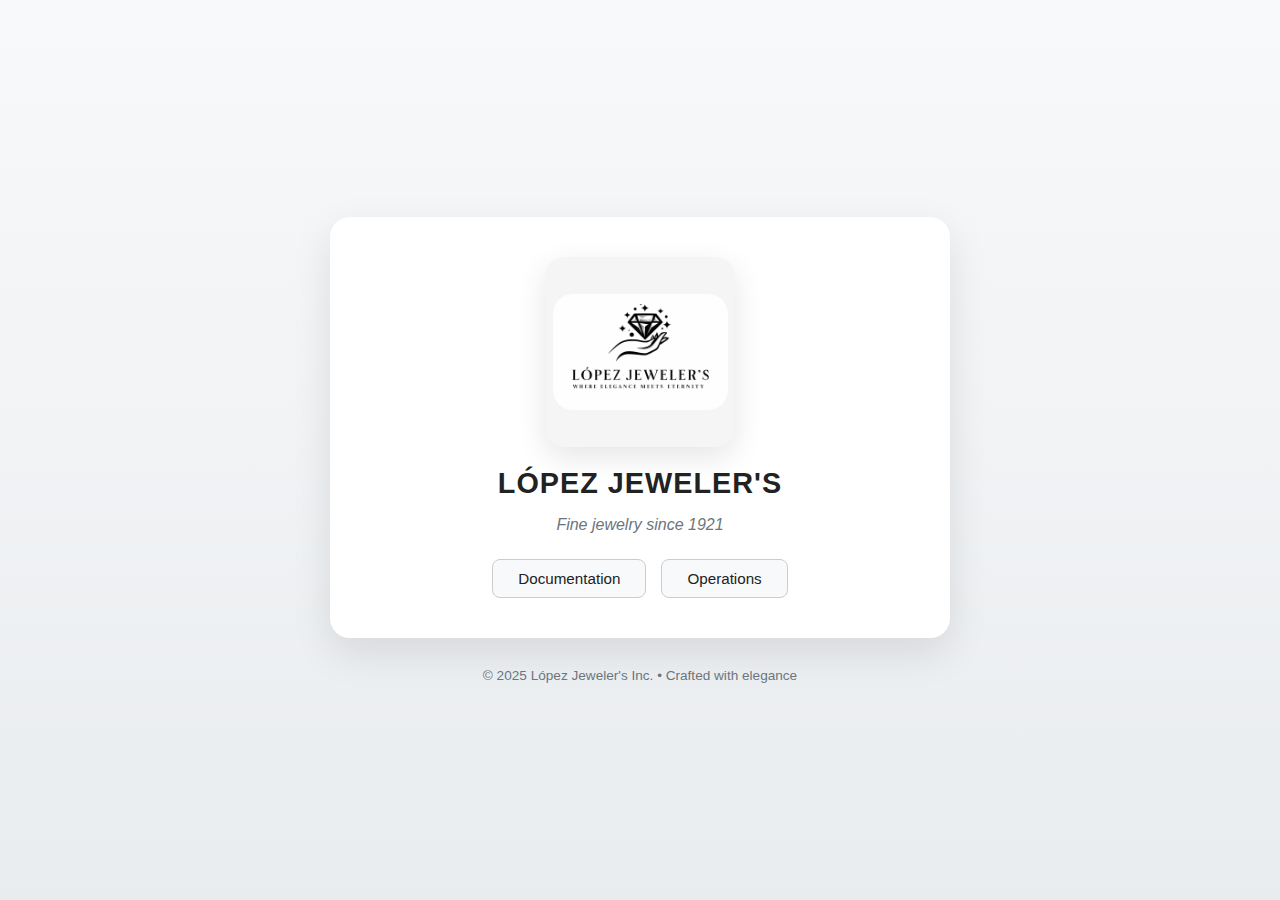
<file: app/cli/index.html>
<!DOCTYPE html>
<html lang="en">
<head>
  <meta charset="UTF-8" />
  <meta name="viewport" content="width=device-width, initial-scale=1.0" />
  <title>López Jeweler's</title>

  <link rel="stylesheet" href="style.css" />
</head>

<body>
  <main class="main-container">
    <div class="card">
      <div class="logo-container">
        <img src="img/logo.png" alt="López Jeweler's" class="logo-img" />
      </div>

      <h1 class="site-title">López Jeweler's</h1>
      <p class="subtitle">Fine jewelry since 1921</p>

      <div class="button-group">
        <button id="Documentation" class="btn">Documentation</button>
        <button id="Operations" class="btn">Operations</button>
      </div>
    </div>

    <footer class="footer">
      © 2025 López Jeweler's Inc. • Crafted with elegance
    </footer>
  </main>

  <script src="script.js"></script>
</body>
</html>
</file>
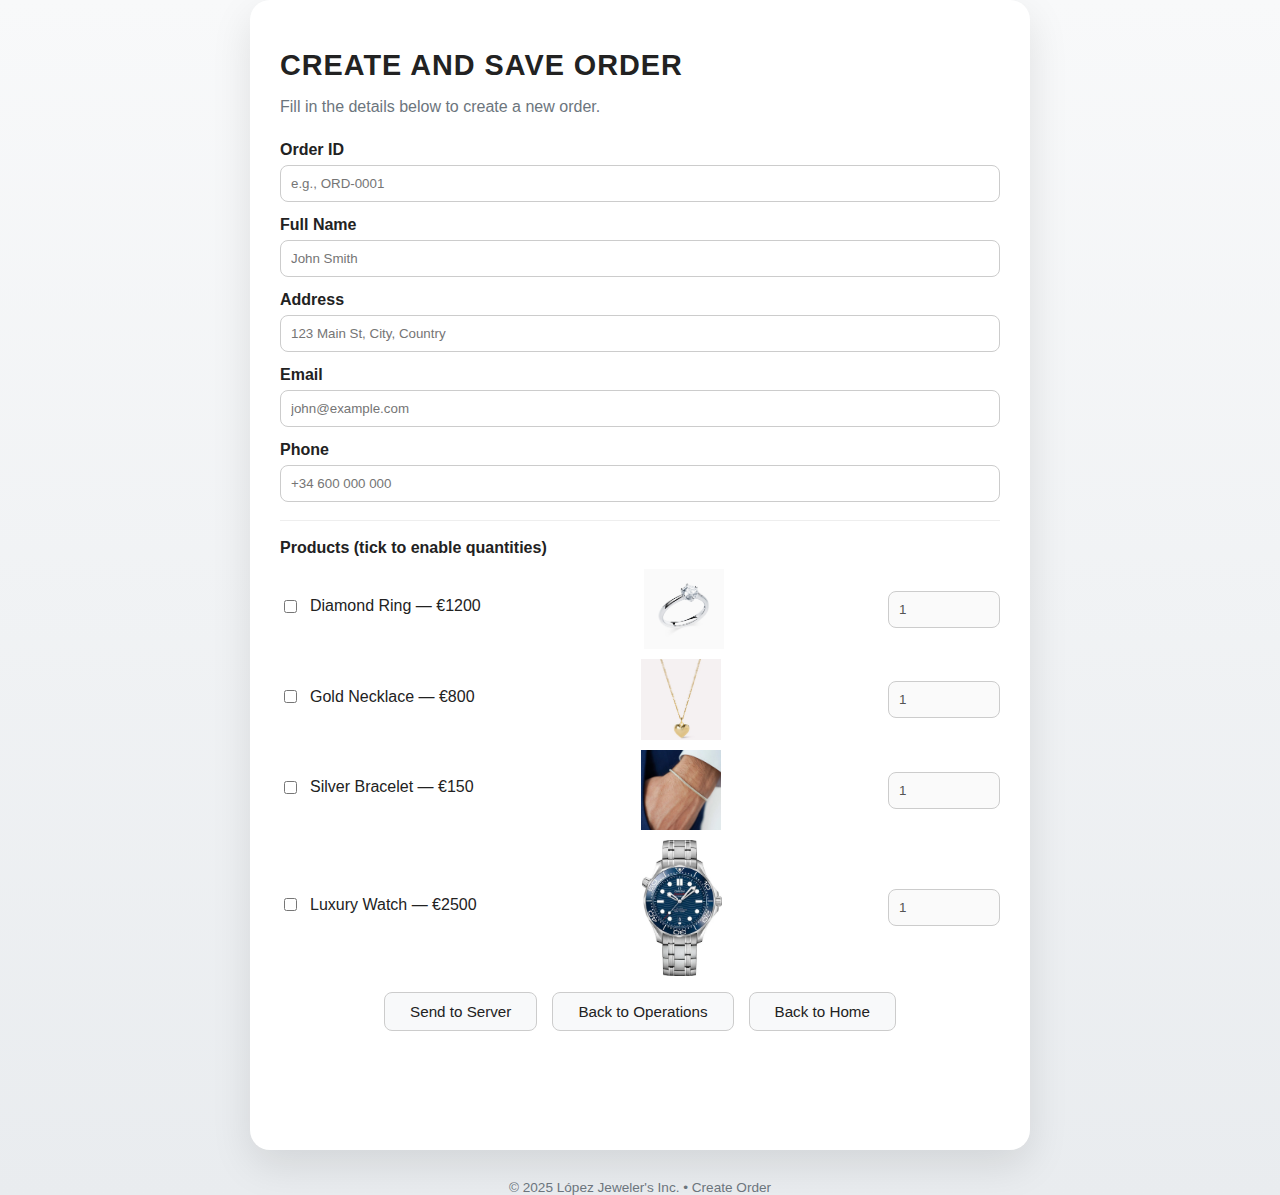
<file: app/cli/createOrder.html>
<!DOCTYPE html>
<html lang="en">
<head>
  <meta charset="UTF-8" />
  <meta name="viewport" content="width=device-width, initial-scale=1.0"/>
  <title>Create Order • López Jeweler's</title>
  <link rel="stylesheet" href="style.css" />
</head>

<body>
  <main class="main-container">
    <div class="form-box">
      <h1 class="menu-title">Create and Save Order</h1>
      <p class="menu-subtitle">Fill in the details below to create a new order.</p>

      <form id="orderForm" class="order-form">
        <div class="form-row">
          <label for="orderId">Order ID</label>
          <input type="text" id="orderId" name="orderId" required placeholder="e.g., ORD-0001"/>
        </div>

        <div class="form-row">
          <label for="fullName">Full Name</label>
          <input type="text" id="fullName" name="fullName" required placeholder="John Smith"/>
        </div>

        <div class="form-row">
          <label for="address">Address</label>
          <input type="text" id="address" name="address" required placeholder="123 Main St, City, Country"/>
        </div>

        <div class="form-row">
          <label for="email">Email</label>
          <input type="email" id="email" name="email" required placeholder="john@example.com"/>
        </div>

        <div class="form-row">
          <label for="phone">Phone</label>
          <input type="tel" id="phone" name="phone" required placeholder="+34 600 000 000"/>
        </div>

        <hr class="divider"/>

        <p class="section-title">Products (tick to enable quantities)</p>

        <div class="product-row">
          <label>
            <input type="checkbox" class="p-check" data-target="q1"/>
            Diamond Ring — €1200
          </label>
          <img src="img/anillo.jpg" alt="Diamond Ring" width="80">
          <input type="number" id="q1" class="qty" min="1" step="1" value="1" disabled />
        </div>

        <div class="product-row">
          <label>
            <input type="checkbox" class="p-check" data-target="q2"/>
            Gold Necklace — €800
          </label>
          <img src="img/necklace.png" alt="Gold Necklace" width="80">
          <input type="number" id="q2" class="qty" min="1" step="1" value="1" disabled />
        </div>

        <div class="product-row">
          <label>
            <input type="checkbox" class="p-check" data-target="q3"/>
            Silver Bracelet — €150
          </label>
          <img src="img/bracelet.jpg" alt="Silver Bracelet" width="80">
          <input type="number" id="q3" class="qty" min="1" step="1" value="1" disabled />
        </div>

        <div class="product-row">
          <label>
            <input type="checkbox" class="p-check" data-target="q4"/>
            Luxury Watch — €2500
          </label>
          <img src="img/watch.png" alt="Luxury Watch" width="80">
          <input type="number" id="q4" class="qty" min="1" step="1" value="1" disabled />
        </div>

        <div class="button-group mt">
          <button type="submit" class="btn">Send to Server</button>
          <button type="button" id="backToMenu" class="btn">Back to Operations</button>
          <button type="button" id="backHome" class="btn">Back to Home</button>
        </div>
      </form>

      <div id="orderResult" class="result-box" aria-live="polite"></div>
    </div>

    <footer class="footer">
      © 2025 López Jeweler's Inc. • Create Order
    </footer>
  </main>

  <script src="script.js"></script>
</body>
</html>
</file>
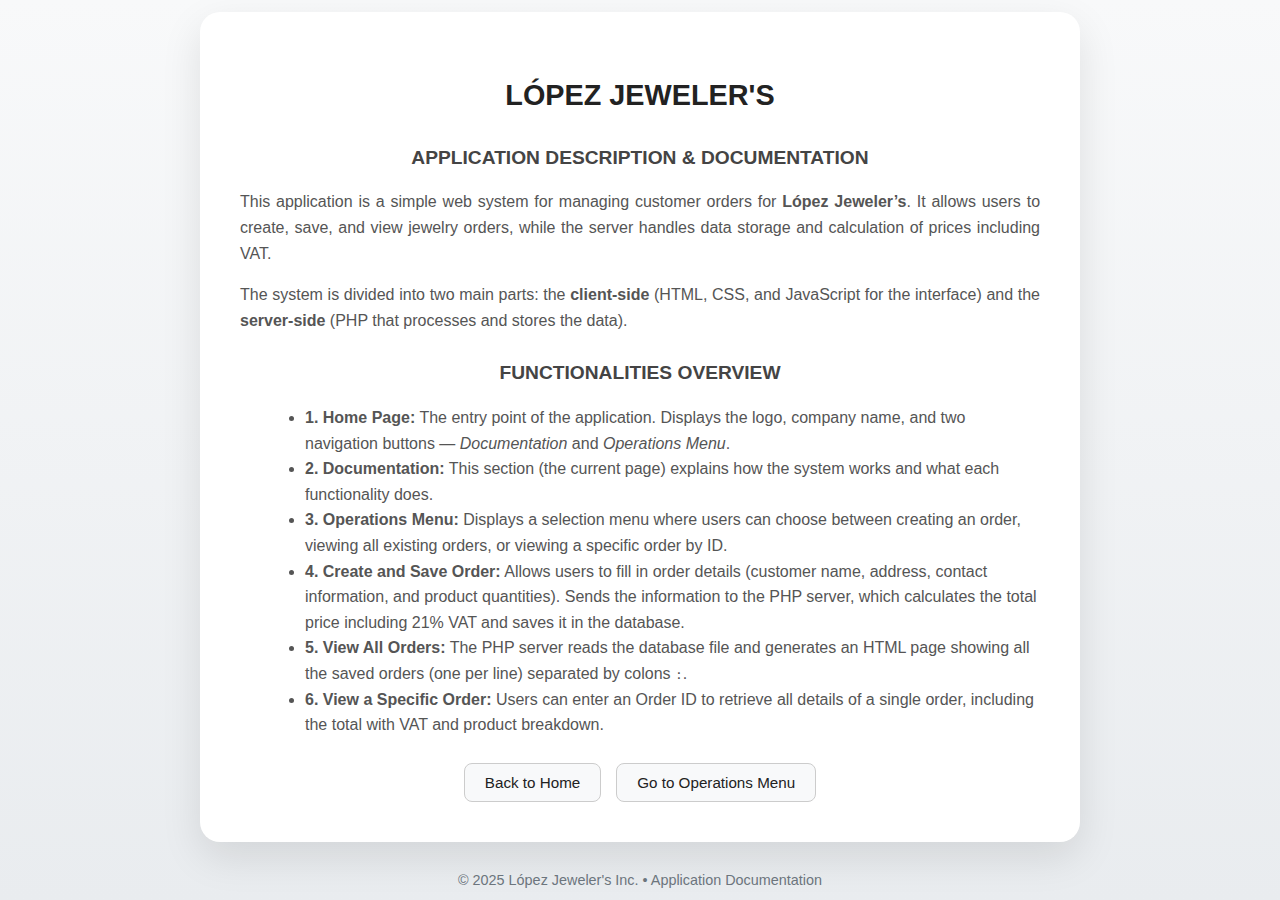
<file: app/cli/documentation.html>
<!DOCTYPE html>
<html lang="en">
<head>
  <meta charset="UTF-8" />
  <meta name="viewport" content="width=device-width, initial-scale=1.0" />
  <title>Documentation • López Jeweler's</title>
  <link rel="stylesheet" href="style.css" />
  <style>
    .doc-box {
      background: #fff;
      border-radius: 20px;
      box-shadow: 0 15px 40px rgba(0, 0, 0, 0.1);
      padding: 40px;
      max-width: 800px;
      width: 92%;
      line-height: 1.6;
    }

    h1, h2 {
      text-align: center;
      text-transform: uppercase;
    }

    h1 {
      font-size: 1.8rem;
      margin-bottom: 10px;
    }

    h2 {
      font-size: 1.2rem;
      margin-top: 25px;
      color: #444;
    }

    p {
      color: #555;
      margin-bottom: 14px;
      text-align: justify;
    }

    ul {
      margin-left: 25px;
      color: #555;
    }

    .btns {
      display: flex;
      justify-content: center;
      gap: 15px;
      margin-top: 25px;
    }

    .btn {
      background: #f8f9fa;
      color: #222;
      border: 1px solid #ccc;
      border-radius: 8px;
      padding: 10px 20px;
      cursor: pointer;
      transition: all 0.2s ease-in-out;
    }

    .btn:hover {
      background: #e2e6ea;
    }

    footer {
      text-align: center;
      color: #6c757d;
      font-size: 0.9rem;
      margin-top: 30px;
    }
  </style>
</head>
<body>
  <main class="main-container">
    <div class="doc-box">
      <h1>López Jeweler's</h1>
      <h2>Application Description & Documentation</h2>

      <p>
        This application is a simple web system for managing customer orders for <strong>López Jeweler’s</strong>.
        It allows users to create, save, and view jewelry orders, while the server handles data storage and
        calculation of prices including VAT.
      </p>

      <p>
        The system is divided into two main parts:
        the <strong>client-side</strong> (HTML, CSS, and JavaScript for the interface) and the <strong>server-side</strong>
        (PHP that processes and stores the data).
      </p>

      <h2>Functionalities Overview</h2>

      <ul>
        <li>
          <strong>1. Home Page:</strong> The entry point of the application. Displays the logo, company name, and
          two navigation buttons — <em>Documentation</em> and <em>Operations Menu</em>.
        </li>

        <li>
          <strong>2. Documentation:</strong> This section (the current page) explains how the system works and
          what each functionality does.
        </li>

        <li>
          <strong>3. Operations Menu:</strong> Displays a selection menu where users can choose between
          creating an order, viewing all existing orders, or viewing a specific order by ID.
        </li>

        <li>
          <strong>4. Create and Save Order:</strong> Allows users to fill in order details (customer name, address,
          contact information, and product quantities). Sends the information to the PHP server, which
          calculates the total price including 21% VAT and saves it in the database.
        </li>

        <li>
          <strong>5. View All Orders:</strong> The PHP server reads the database file and generates an HTML page
          showing all the saved orders (one per line) separated by colons <code>:</code>.
        </li>

        <li>
          <strong>6. View a Specific Order:</strong> Users can enter an Order ID to retrieve all details of a single
          order, including the total with VAT and product breakdown.
        </li>
      </ul>

      <div class="btns">
        <button id="backHome" class="btn">Back to Home</button>
        <button id="goMenu" class="btn">Go to Operations Menu</button>
      </div>
    </div>

    <footer>
      © 2025 López Jeweler's Inc. • Application Documentation
    </footer>
  </main>

  <script src="script.js"></script>
</body>
</html>
</file>
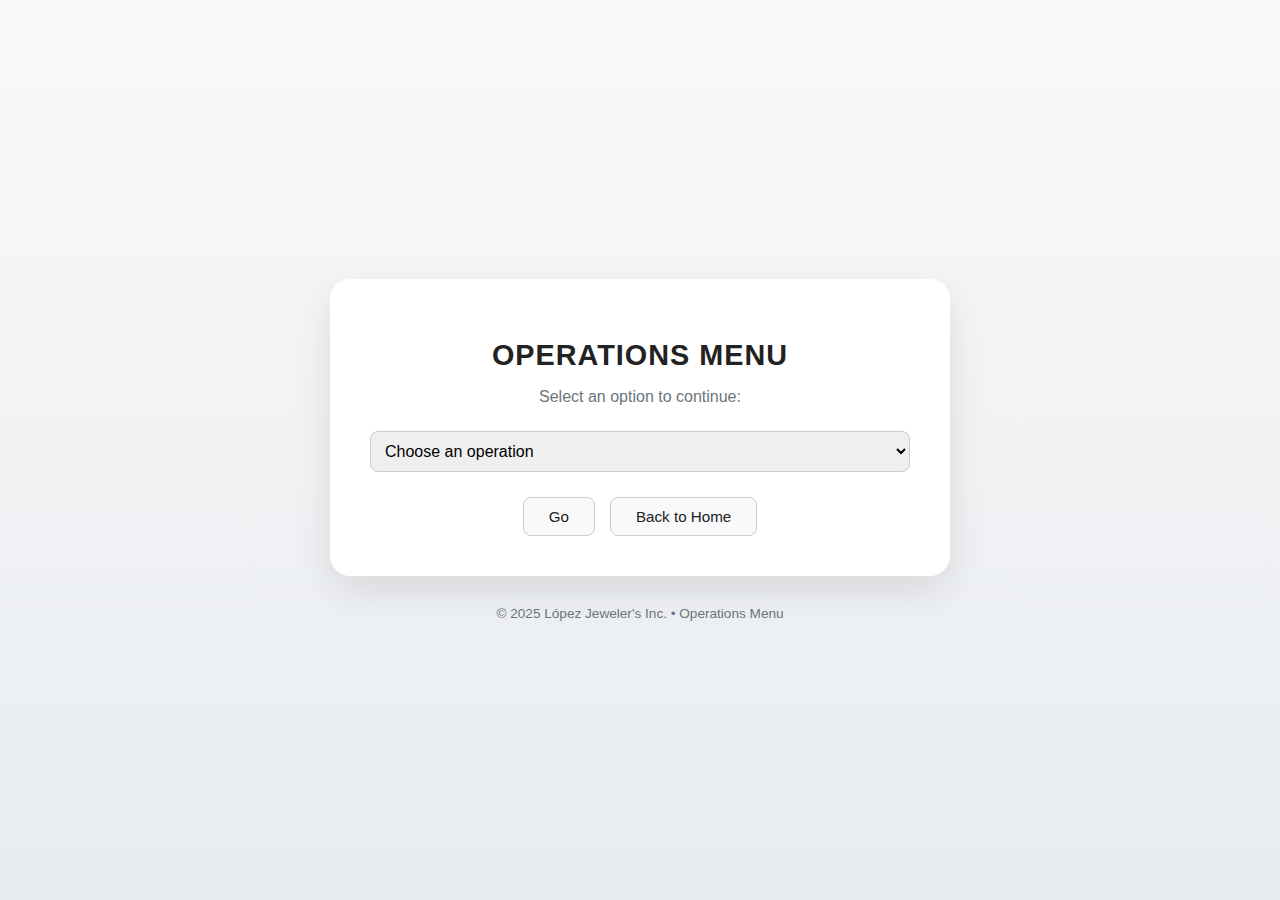
<file: app/cli/operations.html>
<!DOCTYPE html>
<html lang="en">
<head>
  <meta charset="UTF-8" />
  <meta name="viewport" content="width=device-width, initial-scale=1.0" />
  <title>Operations Menu • López Jeweler's</title>
  <link rel="stylesheet" href="style.css" />
</head>

<body>
  <main class="main-container">
    <div class="menu-box">
      <h1 class="menu-title">Operations Menu</h1>
      <p class="menu-subtitle">Select an option to continue:</p>

      <select id="operationSelect" class="menu-select">
        <option value="" selected disabled>Choose an operation</option>
        <option value="createOrder">Create and Save Order</option>
        <option value="viewOrders">View All Orders</option>
        <option value="viewOneOrder">View a Specific Order</option>
      </select>

      <div class="button-group">
        <button id="goBtn" class="btn">Go</button>
        <button id="backBtn" class="btn">Back to Home</button>
      </div>
    </div>

    <footer class="footer">
      © 2025 López Jeweler's Inc. • Operations Menu
    </footer>
  </main>

  <script src="script.js"></script>
</body>
</html>
</file>
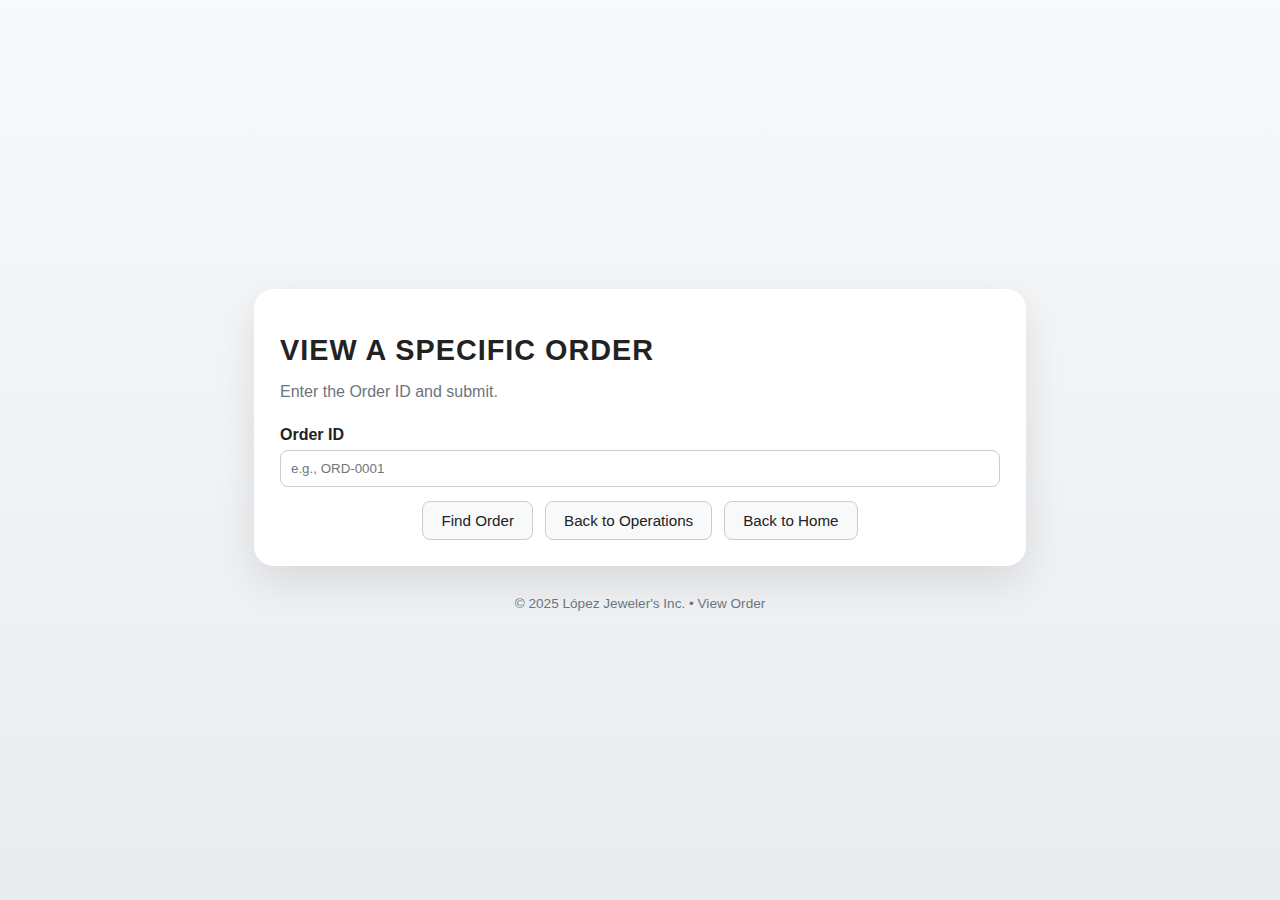
<file: app/cli/viewOneOrder.html>
<!DOCTYPE html>
<html lang="en">
<head>
  <meta charset="UTF-8" />
  <meta name="viewport" content="width=device-width, initial-scale=1.0" />
  <title>View Order • López Jeweler's</title>
  <link rel="stylesheet" href="style.css" />
  <style>
    .box{background:#fff;border-radius:20px;box-shadow:0 15px 40px rgba(0,0,0,.1);padding:26px;max-width:720px;width:92%;}
    .row{display:flex;flex-direction:column;margin-bottom:12px}
    label{font-weight:600;margin-bottom:6px}
    input{padding:10px;border:1px solid #ccc;border-radius:8px;outline:none}
    .actions{display:flex;gap:12px;justify-content:center;margin-top:14px}
    .btn{background:#f8f9fa;border:1px solid #ccc;border-radius:8px;padding:10px 18px;cursor:pointer}
    .btn:hover{background:#e2e6ea}
    .result-ok{margin-top:16px;padding:14px;border-radius:10px;background:#f1fff1;border:1px solid #b7e3b7}
    .result-error{margin-top:16px;padding:14px;border-radius:10px;background:#fff1f1;border:1px solid #e3b7b7}
    .list{margin:8px 0 0 0;padding:0 0 0 16px}
  </style>
</head>
<body>
  <main class="main-container">
    <div class="box">
      <h1 class="menu-title">View a Specific Order</h1>
      <p class="menu-subtitle">Enter the Order ID and submit.</p>

      <form id="findForm">
        <div class="row">
          <label for="code">Order ID</label>
          <input type="text" id="code" name="code" required placeholder="e.g., ORD-0001" />
        </div>
        <div class="actions">
          <button type="submit" class="btn">Find Order</button>
          <button type="button" id="backOps" class="btn">Back to Operations</button>
          <button type="button" id="backHome" class="btn">Back to Home</button>
        </div>
      </form>

      <div id="result"></div>
    </div>

    <footer class="footer">© 2025 López Jeweler's Inc. • View Order</footer>
  </main>

  <script src="script.js"></script>
</body>
</html>
</file>
<file: app/cli/style.css>
body {
  margin: 0;
  font-family: "Poppins", Arial, sans-serif;
  color: #222;
  background: linear-gradient(180deg, #f8f9fa 0%, #e9ecef 100%);
  min-height: 100vh;
  display: flex;
  justify-content: center;
  align-items: center;
}

.main-container {
  display: flex;
  flex-direction: column;
  align-items: center;
  justify-content: center;
  width: 100%;
}

.card {
  background: #fff;
  border-radius: 20px;
  box-shadow: 0 15px 40px rgba(0, 0, 0, 0.1);
  padding: 40px;
  text-align: center;
  max-width: 540px;
  width: 90%;
}

.logo-container {
  background: #f5f5f5;
  width: 190px;
  height: 190px;
  border-radius: 20px;
  box-shadow: 0 10px 30px rgba(0, 0, 0, 0.1);
  display: flex;
  align-items: center;
  justify-content: center;
  margin: 0 auto 20px auto;
}

.logo-img {
  max-width: 175px;
  border-radius: 20px;
}

.site-title {
  font-size: 1.8rem;
  font-weight: 700;
  text-transform: uppercase;
  letter-spacing: 1px;
  margin: 10px 0 5px 0;
}

.subtitle {
  color: #6c757d;
  font-style: italic;
  margin-bottom: 25px;
}

.button-group {
  display: flex;
  justify-content: center;
  gap: 15px;
}

.btn {
  background: #f8f9fa;
  color: #222;
  border: 1px solid #ccc;
  border-radius: 8px;
  padding: 10px 25px;
  font-size: 0.95rem;
  cursor: pointer;
  transition: all 0.2s ease-in-out;
}

.btn:hover {
  background: #e2e6ea;
}

.footer {
  text-align: center;
  color: #6c757d;
  font-size: 0.85rem;
  margin-top: 30px;
}

.menu-box {
  background: #fff;
  border-radius: 20px;
  box-shadow: 0 15px 40px rgba(0, 0, 0, 0.1);
  text-align: center;
  padding: 40px;
  max-width: 540px;
  width: 90%;
}

.menu-title {
  font-size: 1.8rem;
  font-weight: 700;
  text-transform: uppercase;
  letter-spacing: 1px;
  margin-bottom: 10px;
}

.menu-subtitle {
  color: #6c757d;
  margin-bottom: 25px;
}

.menu-select {
  width: 100%;
  padding: 10px;
  border-radius: 8px;
  border: 1px solid #ccc;
  font-size: 1rem;
  margin-bottom: 25px;
  outline: none;
  transition: 0.2s;
}

.menu-select:focus {
  border-color: #999;
}

.form-box {
  background: #fff;
  border-radius: 20px;
  box-shadow: 0 15px 40px rgba(0,0,0,0.1);
  text-align: left;
  padding: 30px 30px 35px;
  max-width: 720px;
  width: 92%;
}

.order-form .form-row {
  display: flex;
  flex-direction: column;
  margin-bottom: 14px;
}

.order-form label {
  font-weight: 600;
  margin-bottom: 6px;
}

.order-form input[type="text"],
.order-form input[type="email"],
.order-form input[type="tel"],
.order-form input[type="number"] {
  padding: 10px;
  border: 1px solid #ccc;
  border-radius: 8px;
  outline: none;
  transition: 0.2s;
}

.order-form input:focus {
  border-color: #999;
}

.section-title {
  font-weight: 700;
  margin: 10px 0 12px;
}

.product-row {
  display: flex;
  align-items: center;
  justify-content: space-between;
  gap: 14px;
  margin-bottom: 10px;
}

.product-row label {
  display: flex;
  gap: 10px;
  align-items: center;
  font-weight: 500;
}

.qty {
  width: 90px;
}

.mt { margin-top: 16px; }

.divider {
  border: 0;
  height: 1px;
  background: #eee;
  margin: 18px 0;
}

.result-box {
  margin-top: 16px;
  padding: 14px;
  border-radius: 10px;
  min-height: 40px;
}

.result-ok {
  background: #f1fff1;
  border: 1px solid #b7e3b7;
  padding: 10px 12px;
  border-radius: 10px;
}

.result-error {
  background: #fff1f1;
  border: 1px solid #e3b7b7;
  padding: 10px 12px;
  border-radius: 10px;
}

.result-note {
  color: #555;
  font-size: 0.95rem;
  margin-top: 6px;
}
</file>
